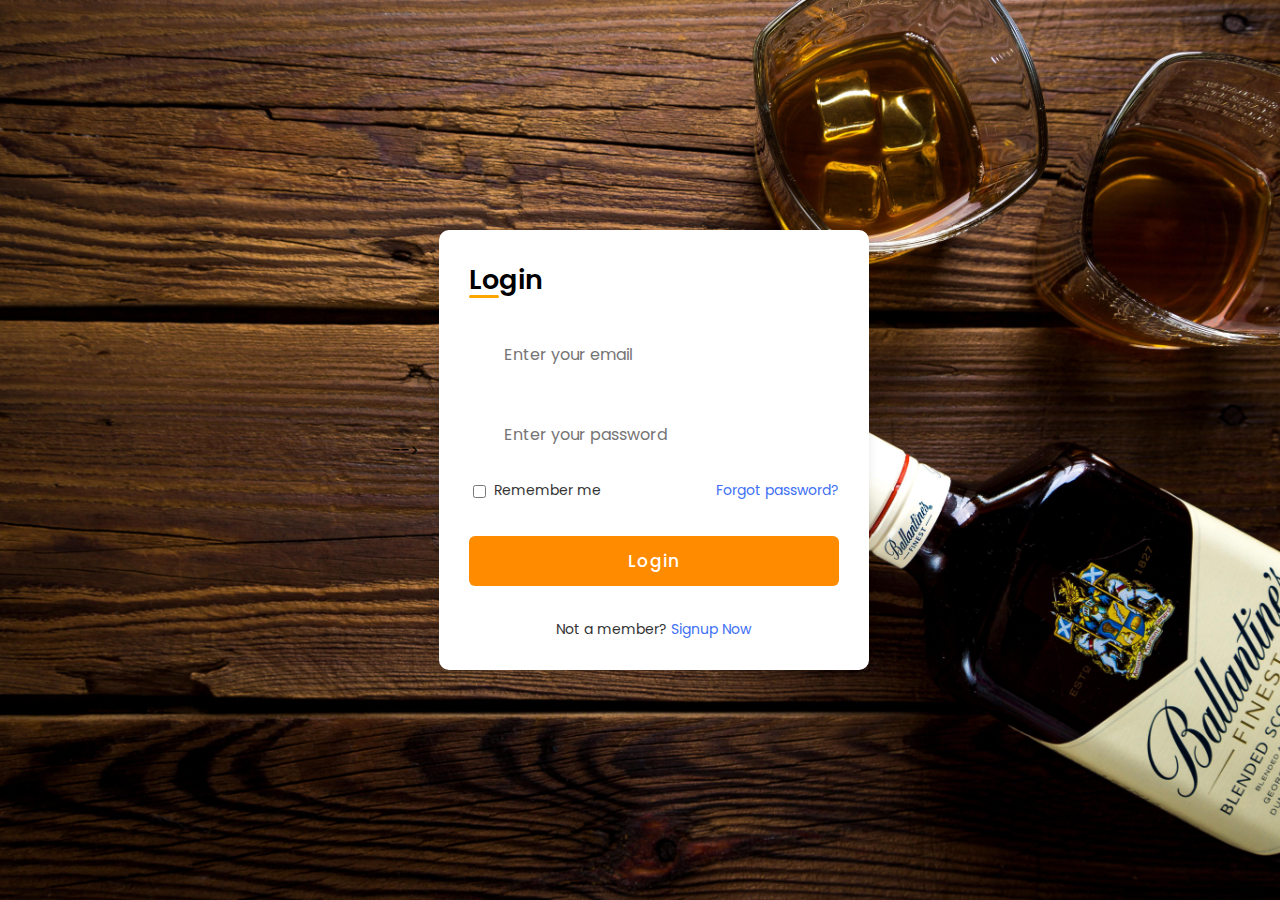
<file: singup.html>
<!DOCTYPE html>
<html lang="en">

<head>
    <meta charset="UTF-8">
    <meta http-equiv="X-UA-Compatible" content="IE=edge">
    <meta name="viewport" content="width=device-width, initial-scale=1.0">

    <!-- ===== Iconscout CSS ===== -->
    <link rel="stylesheet" href="https://unicons.iconscout.com/release/v4.0.0/css/line.css">

    <!-- ===== CSS ===== -->
    <link rel="stylesheet" href="singup.css">

    <title>BEER AND Whiskey store</title>
</head>

<body>

    </div> -->
    <div class="container">
        <div class="forms">
            <div class="form login">
                <span class="title">Login</span>

                <form action="#">
                    <div class="input-field">
                        <input type="text" placeholder="Enter your email" required>
                        <i class="uil uil-envelope icon"></i>
                    </div>
                    <div class="input-field">
                        <input type="password" class="password" placeholder="Enter your password" required>
                        <i class="uil uil-lock icon"></i>
                        <i class="uil uil-eye-slash showHidePw"></i>
                    </div>

                    <div class="checkbox-text">
                        <div class="checkbox-content">
                            <input type="checkbox" id="logCheck">
                            <label for="logCheck" class="text">Remember me</label>
                        </div>

                        <a href="#" class="text">Forgot password?</a>
                    </div>

                    <div class="input-field button">
                        <input type="button" value="Login">
                    </div>
                </form>

                <div class="login-signup">
                    <span class="text">Not a member?
                        <a href="#" class="text signup-link">Signup Now</a>
                    </span>
                </div>
            </div>

            <!-- Registration Form -->
            <div class="form signup">
                <span class="title">Registration</span>

                <form action="#">
                    <div class="input-field">
                        <input type="text" placeholder="Enter your name" required>
                        <i class="uil uil-user"></i>
                    </div>
                    <div class="input-field">
                        <input type="text" placeholder="Enter your email" required>
                        <i class="uil uil-envelope icon"></i>
                    </div>
                    <div class="input-field">
                        <input type="password" class="password" placeholder="Create a password" required>
                        <i class="uil uil-lock icon"></i>
                    </div>
                    <div class="input-field">
                        <input type="password" class="password" placeholder="Confirm a password" required>
                        <i class="uil uil-lock icon"></i>
                        <i class="uil uil-eye-slash showHidePw"></i>
                    </div>

                    <div class="checkbox-text">
                        <div class="checkbox-content">
                            <input type="checkbox" id="termCon">
                            <label for="termCon" class="text">I accepted all terms and conditions</label>
                        </div>
                    </div>

                    <div class="input-field button">
                        <input type="button" value="Signup">
                    </div>
                </form>

                <div class="login-signup">
                    <span class="text">Already a member?
                        <a href="#" class="text login-link">Login Now</a>
                    </span>
                </div>
            </div>
        </div>
    </div>
    
    <script src="script.js"></script>
</body>

</html>
</file>
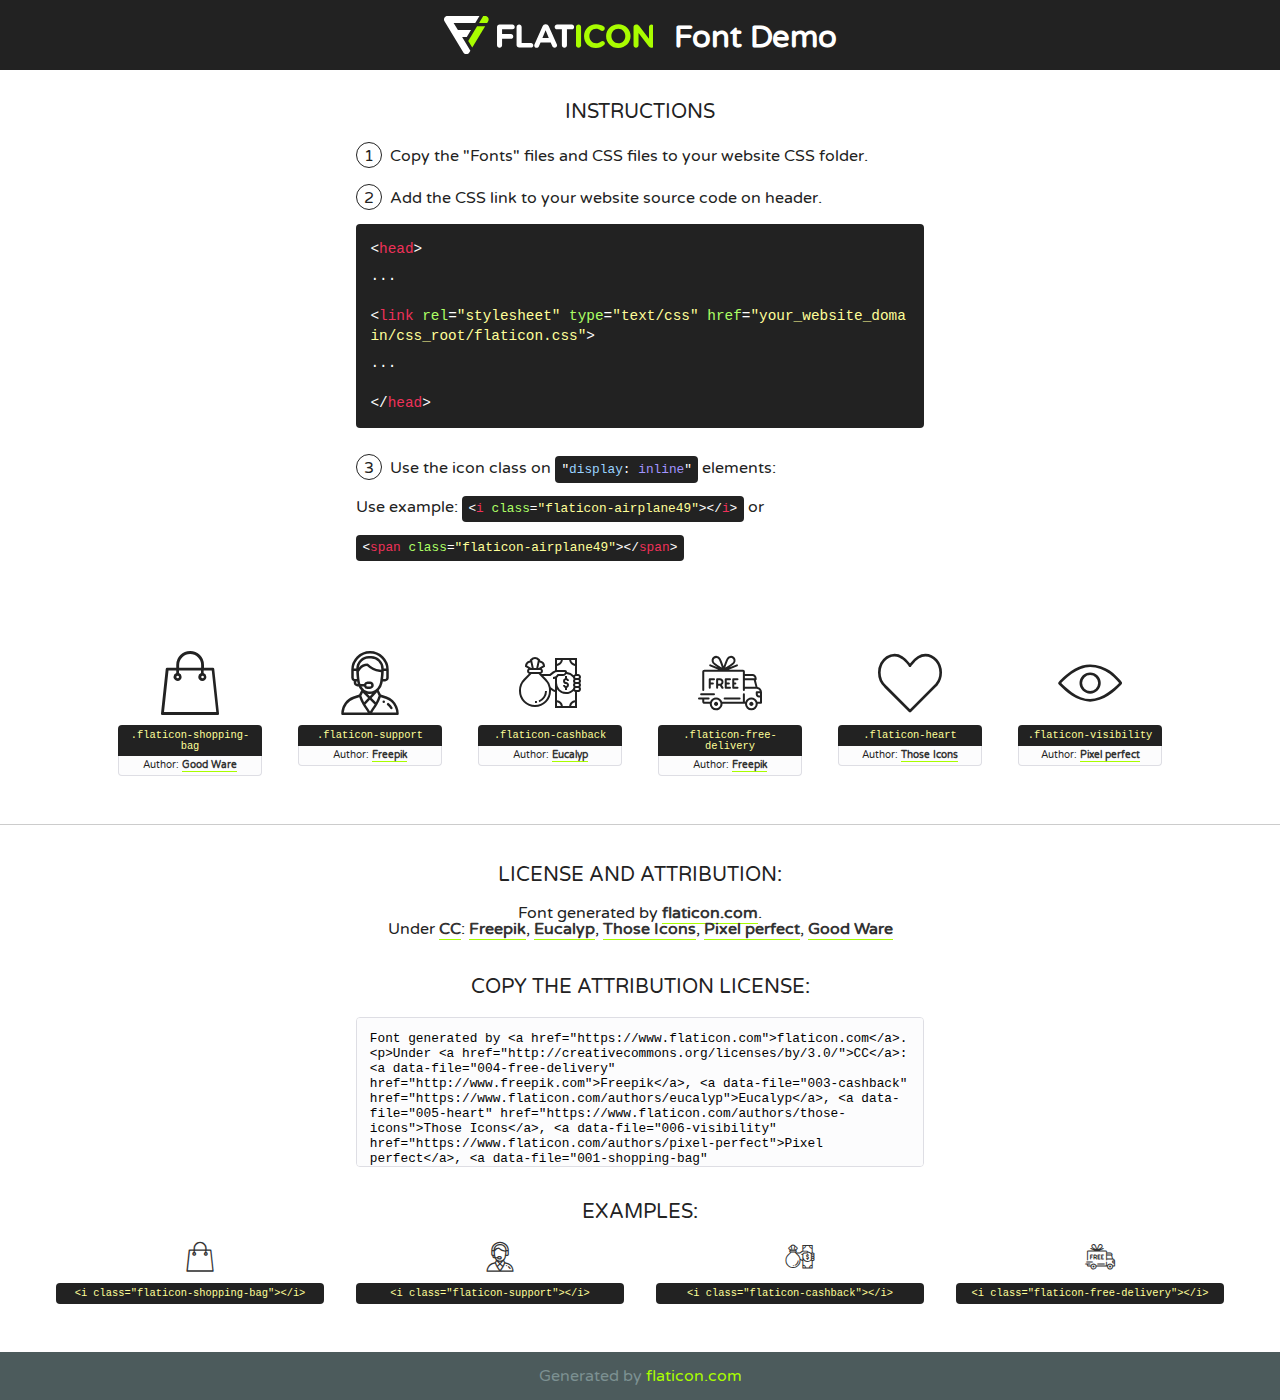
<file: fonts/flaticon/font/flaticon.html>
<!DOCTYPE html>
<!--
  Flaticon icon font: Flaticon
  Creation date: 22/04/2020 06:21
-->
<html>
<!DOCTYPE html>
<html>

<head>
    <title>Flaticon WebFont</title>
    <link href="http://fonts.googleapis.com/css?family=Varela+Round" rel="stylesheet" type="text/css" />
    <link rel="stylesheet" type="text/css" href="flaticon.css">
    <meta charset="UTF-8">
    <style>
    html, body, div, span, applet, object, iframe,
    h1, h2, h3, h4, h5, h6, p, blockquote, pre,
    a, abbr, acronym, address, big, cite, code,
    del, dfn, em, img, ins, kbd, q, s, samp,
    small, strike, strong, sub, sup, tt, var,
    b, u, i, center,
    dl, dt, dd, ol, ul, li,
    fieldset, form, label, legend,
    table, caption, tbody, tfoot, thead, tr, th, td,
    article, aside, canvas, details, embed, 
    figure, figcaption, footer, header, hgroup, 
    menu, nav, output, ruby, section, summary,
    time, mark, audio, video {
        margin: 0;
        padding: 0;
        border: 0;
        font-size: 100%;
        font: inherit;
        vertical-align: baseline;
    }
    /* HTML5 display-role reset for older browsers */
    article, aside, details, figcaption, figure, 
    footer, header, hgroup, menu, nav, section {
        display: block;
    }
    body {
        line-height: 1;
    }
    ol, ul {
        list-style: none;
    }
    blockquote, q {
        quotes: none;
    }
    blockquote:before, blockquote:after,
    q:before, q:after {
        content: '';
        content: none;
    }
    table {
        border-collapse: collapse;
        border-spacing: 0;
    }
    body {
        font-family: 'Varela Round', Helvetica, Arial, sans-serif;
        font-size: 16px;
        color: #222;
    }
    a {
        color: #333;
        border-bottom: 1px solid #a9fd00;
        font-weight: bold;
        text-decoration: none;
    }
    * {
        -moz-box-sizing: border-box;
        -webkit-box-sizing: border-box;
        box-sizing: border-box;
        margin: 0;
        padding: 0;
    }
    [class^="flaticon-"]:before, [class*=" flaticon-"]:before, [class^="flaticon-"]:after, [class*=" flaticon-"]:after {
        font-family: Flaticon;
        font-size: 30px;
        font-style: normal;
        margin-left: 20px;
        color: #333;
    }
    .wrapper {
        max-width: 600px;
        margin: auto;
        padding: 0 1em;
    }
    .title {
        font-size: 1.25em;
        text-align: center;
        margin-bottom: 1em;
        text-transform: uppercase;
    }
    header {
        text-align: center;
        background-color: #222;
        color: #fff;
        padding: 1em;
    }
    header .logo {
        width: 210px;
        height: 38px;
        display: inline-block;
        vertical-align: middle;
        margin-right: 1em;
        border: none;
    }
    header strong {
        font-size: 1.95em;
        font-weight: bold;
        vertical-align: middle;
        margin-top: 5px;
        display: inline-block;
    }
    .demo {
        margin: 2em auto;
        line-height: 1.25em;
    }
    .demo ul li {
        margin-bottom: 1em;
    }
    .demo ul li .num {
        color: #222;
        border-radius: 20px;
        display: inline-block;
        width: 26px;
        padding: 3px;
        height: 26px;
        text-align: center;
        margin-right: 0.5em;
        border: 1px solid #222;
    }
    .demo ul li code {
        background-color: #222;
        border-radius: 4px;
        padding: 0.25em 0.5em;
        display: inline-block;
        color: #fff;
        font-family: Consolas,Monaco,Lucida Console,Liberation Mono,DejaVu Sans Mono,Bitstream Vera Sans Mono,Courier New, monospace;
        font-weight: lighter;
        margin-top: 1em;
        font-size: 0.8em;
        word-break: break-all;
    }
    .demo ul li code.big {
        padding: 1em;
        font-size: 0.9em;
    }
    .demo ul li code .red {
        color: #EF3159;
    }
    .demo ul li code .green {
        color: #ACFF65;
    }
    .demo ul li code .yellow {
        color: #FFFF99;
    }
    .demo ul li code .blue {
        color: #99D3FF;
    }
    .demo ul li code .purple {
        color: #A295FF;
    }
    .demo ul li code .dots {
        margin-top: 0.5em;
        display: block;
    }
    #glyphs {
        border-bottom: 1px solid #ccc;
        padding: 2em 0;
        text-align: center;
    }
    .glyph {
        display: inline-block;
        width: 9em;
        margin: 1em;
        text-align: center;
        vertical-align: top;
        background: #FFF;
    }
    .glyph .glyph-icon {
        padding: 10px;
        display: block;
        font-family:"Flaticon";
        font-size: 64px;
        line-height: 1;
    }
    .glyph .glyph-icon:before {
        font-size: 64px;
        color: #222;
        margin-left: 0;
    }
    .class-name {
        font-size: 0.65em;
        background-color: #222;
        color: #fff;
        border-radius: 4px 4px 0 0;
        padding: 0.5em;
        color: #FFFF99;
        font-family: Consolas,Monaco,Lucida Console,Liberation Mono,DejaVu Sans Mono,Bitstream Vera Sans Mono,Courier New, monospace;
    }
    .author-name {
        font-size: 0.6em;
        background-color: #fcfcfd;
        border: 1px solid #DEDEE4;
        border-top: 0;
        border-radius: 0 0 4px 4px;
        padding: 0.5em;
    }
    .class-name:last-child {
        font-size: 10px;
        color:#888;
    }
    .class-name:last-child a {
        font-size: 10px;
        color:#555;
    }
    .class-name:last-child a:hover {
        color:#a9fd00;
    }
    .glyph > input {
        display: block;
        width: 100px;
        margin: 5px auto;
        text-align: center;
        font-size: 12px;
        cursor: text;
    }
    .glyph > input.icon-input {
        font-family:"Flaticon";
        font-size: 16px;
        margin-bottom: 10px;
    }
    .attribution .title {
        margin-top: 2em;
    }
    .attribution textarea {
        background-color: #fcfcfd;
        padding: 1em;
        border: none;
        box-shadow: none;
        border: 1px solid #DEDEE4;
        border-radius: 4px;
        resize: none;
        width: 100%;
        height: 150px;
        font-size: 0.8em;
        font-family: Consolas,Monaco,Lucida Console,Liberation Mono,DejaVu Sans Mono,Bitstream Vera Sans Mono,Courier New, monospace;
        -webkit-appearance: none;
    }
    .iconsuse {
        margin: 2em auto;
        text-align: center;
        max-width: 1200px;
    }
    .iconsuse:after {
        content: '';
        display: table;
        clear: both;
    }
    .iconsuse .image {
        float: left;
        width: 25%;
        padding: 0 1em;
    }
    .iconsuse .image p {
        margin-bottom: 1em;
    }
    .iconsuse .image span {
        display: block;
        font-size: 0.65em;
        background-color: #222;
        color: #fff;
        border-radius: 4px;
        padding: 0.5em;
        color: #FFFF99;
        margin-top: 1em;
        font-family: Consolas,Monaco,Lucida Console,Liberation Mono,DejaVu Sans Mono,Bitstream Vera Sans Mono,Courier New, monospace;
    }
    #footer {
        text-align: center;
        background-color: #4C5B5C;
        color: #7c9192;
        padding: 1em;
    }
    #footer a {
        border: none;
        color: #a9fd00;
        font-weight: normal;
    }
    @media (max-width: 960px) {
        .iconsuse .image {
            width: 50%;
        }
    }
    @media (max-width: 560px) {
        .iconsuse .image {
            width: 100%;
        }
    }
    </style>
</head>

<body class="characters-off">

    <header>
        <a href="https://www.flaticon.com" target="_blank" class="logo">
            <svg version="1.1" xmlns="http://www.w3.org/2000/svg" xmlns:xlink="http://www.w3.org/1999/xlink" xmlns:a="http://ns.adobe.com/AdobeSVGViewerExtensions/3.0/" viewBox="0 0 560.875 102.036" enable-background="new 0 0 560.875 102.036" xml:space="preserve">
                <defs>
                </defs>
                <g>
                    <g class="letters">
                        <path fill="#ffffff" d="M141.596,29.675c0-3.777,2.985-6.767,6.764-6.767h34.438c3.426,0,6.15,2.728,6.15,6.15
                        c0,3.43-2.724,6.149-6.15,6.149h-27.674v13.091h23.719c3.429,0,6.151,2.724,6.151,6.15c0,3.43-2.723,6.149-6.151,6.149h-23.719
                        v17.574c0,3.773-2.986,6.761-6.764,6.761c-3.779,0-6.764-2.989-6.764-6.761V29.675z"></path>
                        <path fill="#ffffff" d="M193.844,29.149c0-3.781,2.985-6.767,6.764-6.767c3.776,0,6.763,2.985,6.763,6.767v42.957h25.039
                        c3.426,0,6.149,2.726,6.149,6.153c0,3.425-2.723,6.15-6.149,6.15h-31.802c-3.779,0-6.764-2.986-6.764-6.768V29.149z"></path>
                        <path fill="#ffffff" d="M241.891,75.71l21.438-48.407c1.492-3.341,4.215-5.357,7.906-5.357h0.792
                        c3.686,0,6.323,2.017,7.815,5.357l21.439,48.407c0.436,0.967,0.701,1.845,0.701,2.723c0,3.602-2.809,6.501-6.414,6.501
                        c-3.161,0-5.269-1.845-6.499-4.655l-4.132-9.661h-27.059l-4.301,10.102c-1.144,2.631-3.426,4.214-6.237,4.214
                        c-3.517,0-6.24-2.81-6.24-6.325C241.1,77.64,241.451,76.677,241.891,75.71z M279.932,58.666l-8.521-20.297l-8.526,20.297H279.932
                        z"></path>
                        <path fill="#ffffff" d="M314.864,35.387H301.86c-3.429,0-6.239-2.813-6.239-6.238c0-3.429,2.811-6.24,6.239-6.24h39.533
                        c3.426,0,6.237,2.811,6.237,6.24c0,3.425-2.811,6.238-6.237,6.238h-13.001v42.785c0,3.773-2.99,6.761-6.764,6.761
                        c-3.779,0-6.764-2.989-6.764-6.761V35.387z"></path>
                        <path fill="#A9FD00" d="M352.615,29.149c0-3.781,2.985-6.767,6.767-6.767c3.774,0,6.761,2.985,6.761,6.767v49.024
                        c0,3.773-2.987,6.761-6.761,6.761c-3.781,0-6.767-2.989-6.767-6.761V29.149z"></path>
                        <path fill="#A9FD00" d="M374.132,53.836v-0.179c0-17.481,13.178-31.801,32.065-31.801c9.22,0,15.459,2.458,20.557,6.238
                        c1.402,1.054,2.637,2.985,2.637,5.357c0,3.692-2.985,6.59-6.681,6.59c-1.845,0-3.071-0.702-4.044-1.319
                        c-3.776-2.813-7.729-4.393-12.562-4.393c-10.364,0-17.831,8.611-17.831,19.154v0.173c0,10.542,7.291,19.329,17.831,19.329
                        c5.715,0,9.492-1.756,13.359-4.834c1.049-0.874,2.458-1.491,4.039-1.491c3.429,0,6.325,2.813,6.325,6.236
                        c0,2.106-1.056,3.78-2.282,4.834c-5.539,4.834-12.036,7.733-21.878,7.733C387.572,85.464,374.132,71.493,374.132,53.836z"></path>
                        <path fill="#A9FD00" d="M433.009,53.836v-0.179c0-17.481,13.79-31.801,32.766-31.801c18.981,0,32.592,14.143,32.592,31.628v0.173
                        c0,17.483-13.785,31.807-32.769,31.807C446.625,85.464,433.009,71.32,433.009,53.836z M484.224,53.836v-0.179
                        c0-10.539-7.725-19.326-18.626-19.326c-10.893,0-18.449,8.611-18.449,19.154v0.173c0,10.542,7.73,19.329,18.626,19.329
                        C476.676,72.986,484.224,64.378,484.224,53.836z"></path>
                        <path fill="#A9FD00" d="M506.233,29.321c0-3.774,2.99-6.763,6.767-6.763h1.401c3.252,0,5.183,1.583,7.029,3.953l26.093,34.265
                        V29.059c0-3.692,2.99-6.677,6.681-6.677c3.683,0,6.671,2.985,6.671,6.677v48.934c0,3.78-2.987,6.765-6.764,6.765h-0.436
                        c-3.257,0-5.188-1.581-7.034-3.953l-27.056-35.492v32.944c0,3.687-2.985,6.676-6.678,6.676c-3.683,0-6.673-2.989-6.673-6.676
                        V29.321z"></path>
                    </g>
                    <g class="insignia">
                        <path fill="#ffffff" d="M48.372,56.137h12.517l11.156-18.537H37.186L25.688,18.539h57.825L94.668,0H9.271
                        C5.925,0,2.842,1.801,1.198,4.716c-1.644,2.907-1.593,6.482,0.134,9.343l50.38,83.501c1.678,2.781,4.689,4.476,7.938,4.476
                        c3.246,0,6.257-1.695,7.935-4.476l2.898-4.804L48.372,56.137z"></path>
                        <g class="i">
                            <path fill="#A9FD00" d="M93.575,18.539h0.031v0.004l21.652,0.004l2.705-4.488c1.727-2.861,1.778-6.436,0.133-9.343
                            C116.454,1.801,113.371,0,110.026,0h-5.294L93.575,18.539z"></path>
                            <polygon fill="#A9FD00" points="88.291,27.356 64.725,66.486 75.519,84.404 109.942,27.356"></polygon>
                        </g>
                    </g>
                </g>
            </svg>
        </a>
        <strong>Font Demo</strong>
    </header>


    <section class="demo wrapper">

        <p class="title">Instructions</p>

        <ul>
            <li>
                <span class="num">1</span>Copy the "Fonts" files and CSS files to your website CSS folder.
            </li>
            <li>
                <span class="num">2</span>Add the CSS link to your website source code on header.
                <code class="big">
                    &lt;<span class="red">head</span>&gt;
                    <br/><span class="dots">...</span>
                    <br/>&lt;<span class="red">link</span> <span class="green">rel</span>=<span class="yellow">"stylesheet"</span> <span class="green">type</span>=<span class="yellow">"text/css"</span> <span class="green">href</span>=<span class="yellow">"your_website_domain/css_root/flaticon.css"</span>&gt;
                    <br/><span class="dots">...</span>
                    <br/>&lt;/<span class="red">head</span>&gt;
                </code>
            </li>

            <li>
                <p>
                    <span class="num">3</span>Use the icon class on <code>"<span class="blue">display</span>:<span class="purple"> inline</span>"</code> elements:
                    <br />
                    Use example: <code>&lt;<span class="red">i</span> <span class="green">class</span>=<span class="yellow">&quot;flaticon-airplane49&quot;</span>&gt;&lt;/<span class="red">i</span>&gt;</code> or <code>&lt;<span class="red">span</span> <span class="green">class</span>=<span class="yellow">&quot;flaticon-airplane49&quot;</span>&gt;&lt;/<span class="red">span</span>&gt;</code>
            </li>
        </ul>

    </section>




   <section id="glyphs">          
    
      
        <div class="glyph"><div class="glyph-icon flaticon-shopping-bag"></div>
            <div class="class-name">.flaticon-shopping-bag</div>
            <div class="author-name">Author: <a data-file="001-shopping-bag" href="https://www.flaticon.com/authors/good-ware">Good Ware</a> </div> 
        </div>        
        
        <div class="glyph"><div class="glyph-icon flaticon-support"></div>
            <div class="class-name">.flaticon-support</div>
            <div class="author-name">Author: <a data-file="002-support" href="http://www.freepik.com">Freepik</a> </div> 
        </div>        
        
        <div class="glyph"><div class="glyph-icon flaticon-cashback"></div>
            <div class="class-name">.flaticon-cashback</div>
            <div class="author-name">Author: <a data-file="003-cashback" href="https://www.flaticon.com/authors/eucalyp">Eucalyp</a> </div> 
        </div>        
        
        <div class="glyph"><div class="glyph-icon flaticon-free-delivery"></div>
            <div class="class-name">.flaticon-free-delivery</div>
            <div class="author-name">Author: <a data-file="004-free-delivery" href="http://www.freepik.com">Freepik</a> </div> 
        </div>        
        
        <div class="glyph"><div class="glyph-icon flaticon-heart"></div>
            <div class="class-name">.flaticon-heart</div>
            <div class="author-name">Author: <a data-file="005-heart" href="https://www.flaticon.com/authors/those-icons">Those Icons</a> </div> 
        </div>        
        
        <div class="glyph"><div class="glyph-icon flaticon-visibility"></div>
            <div class="class-name">.flaticon-visibility</div>
            <div class="author-name">Author: <a data-file="006-visibility" href="https://www.flaticon.com/authors/pixel-perfect">Pixel perfect</a> </div> 
        </div>        
        

    </section>



    <section class="attribution wrapper"   style="text-align:center;">

      <div class="title">License and attribution:</div><div class="attrDiv">Font generated by <a href="https://www.flaticon.com">flaticon.com</a>. <div><p>Under <a href="http://creativecommons.org/licenses/by/3.0/">CC</a>: <a data-file="004-free-delivery" href="http://www.freepik.com">Freepik</a>, <a data-file="003-cashback" href="https://www.flaticon.com/authors/eucalyp">Eucalyp</a>, <a data-file="005-heart" href="https://www.flaticon.com/authors/those-icons">Those Icons</a>, <a data-file="006-visibility" href="https://www.flaticon.com/authors/pixel-perfect">Pixel perfect</a>, <a data-file="001-shopping-bag" href="https://www.flaticon.com/authors/good-ware">Good Ware</a></p>  </div>
      </div>
      <div class="title">Copy the Attribution License:</div>

    <textarea onclick="this.focus();this.select();">Font generated by &lt;a href=&quot;https://www.flaticon.com&quot;&gt;flaticon.com&lt;/a&gt;. <p>Under <a href="http://creativecommons.org/licenses/by/3.0/">CC</a>: <a data-file="004-free-delivery" href="http://www.freepik.com">Freepik</a>, <a data-file="003-cashback" href="https://www.flaticon.com/authors/eucalyp">Eucalyp</a>, <a data-file="005-heart" href="https://www.flaticon.com/authors/those-icons">Those Icons</a>, <a data-file="006-visibility" href="https://www.flaticon.com/authors/pixel-perfect">Pixel perfect</a>, <a data-file="001-shopping-bag" href="https://www.flaticon.com/authors/good-ware">Good Ware</a></p>  
     </textarea>

    </section>

    <section class="iconsuse">

          <div class="title">Examples:</div>            
             
            <div class="image">
                <p>
                    <i class="glyph-icon flaticon-shopping-bag"></i> 
                    <span>&lt;i class=&quot;flaticon-shopping-bag&quot;&gt;&lt;/i&gt;</span>
                </p>
            </div>
            
            <div class="image">
                <p>
                    <i class="glyph-icon flaticon-support"></i> 
                    <span>&lt;i class=&quot;flaticon-support&quot;&gt;&lt;/i&gt;</span>
                </p>
            </div>
            
            <div class="image">
                <p>
                    <i class="glyph-icon flaticon-cashback"></i> 
                    <span>&lt;i class=&quot;flaticon-cashback&quot;&gt;&lt;/i&gt;</span>
                </p>
            </div>
            
            <div class="image">
                <p>
                    <i class="glyph-icon flaticon-free-delivery"></i> 
                    <span>&lt;i class=&quot;flaticon-free-delivery&quot;&gt;&lt;/i&gt;</span>
                </p>
            </div>
                       
        </div>
                            
    </section>

<div id="footer">
    <div>Generated by <a href="https://www.flaticon.com">flaticon.com</a>
    </div>
</div>



</body>
</html>
</file>
<file: singup.css>
@import url('https://fonts.googleapis.com/css2?family=Poppins:wght@300;400;500;600;700&display=swap');

*{
    margin: 0;
    padding: 0;
    box-sizing: border-box;
    font-family: 'Poppins', sans-serif;
}

body{
    height: 100vh;
    display: flex;
    align-items: center;
    justify-content: center;
    background:url("./beerbackground5.jpg") no-repeat center center/cover;
}





.container{
    position: relative;
    max-width: 430px;
    width: 100%;
    border-radius: 10px;
    box-shadow: 0 5px 10px rgba(0, 0, 0, 0.1);
    overflow: hidden;
    margin: 0 20px;
}

.container .forms{
    display: flex;
    align-items: center;
    height: 440px;
    width: 200%;
    transition: height 0.2s ease;
}


.container .form{
    width: 50%;
    padding: 30px;
    background-color: white; 
    transition: margin-left 0.18s ease;
}

.container.active .login{
    margin-left: -50%;
    opacity: 0;
    transition: margin-left 0.18s ease, opacity 0.15s ease;
}

.container .signup{
    opacity: 0;
    transition: opacity 0.09s ease;
}
.container.active .signup{
    opacity: 1;
    transition: opacity 0.2s ease;
}

.container.active .forms{
    height: 600px;
}
.container .form .title{
    position: relative;
    font-size: 27px;
    font-weight: 600;
}

.form .title::before{
    content: '';
    position: absolute;
    left: 0;
    bottom: 0;
    height: 3px;
    width: 30px;
    background-color: orange;
    border-radius: 25px;
}

.form .input-field{
    position: relative;
    height: 50px;
    width: 100%;
    margin-top: 30px;
}

.input-field input{
    position: absolute;
    height: 100%;
    width: 100%;
    padding: 0 35px;
    border: none;
    outline: none;
    font-size: 16px;
    border-bottom: 2px solid transparent; 
    border-top: 2px solid transparent;
    transition: all 0.2s ease;
}

.input-field input:is(:focus, :valid){
    border-bottom-color: #4070f4;
}

.input-field i{
    position: absolute;
    top: 50%;
    transform: translateY(-50%);
    color: #999;
    font-size: 23px;
    transition: all 0.2s ease;
}

.input-field input:is(:focus, :valid) ~ i{
    color: #4070f4;
}

.input-field i.icon{
    left: 0;
}
.input-field i.showHidePw{
    right: 0;
    cursor: pointer;
    padding: 10px;
}

.form .checkbox-text{
    display: flex;
    align-items: center;
    justify-content: space-between;
    margin-top: 20px;
}

.checkbox-text .checkbox-content{
    display: flex;
    align-items: center;
}

.checkbox-content input{
    margin: 0 8px -2px 4px;
    accent-color: #4070f4;
}

.form .text{
    color: #333;
    font-size: 14px;
}

.form a.text{
    color: #4070f4;
    text-decoration: none;
}
.form a:hover{
    text-decoration: underline;
}

.form .button{
    margin-top: 35px;
}

.form .button input{
    border: none;
    color: #fff;
    font-size: 17px;
    font-weight: 500;
    letter-spacing: 1px;
    border-radius: 6px;
    background-color: darkorange;
    cursor: pointer;
    transition: all 0.3s ease;
}

.button input:hover{
    background-color: lightsalmon;
}

.form .login-signup{
    margin-top: 30px;
    text-align: center;
}
</file>
<file: fonts/flaticon/font/flaticon.css>
/*
  	Flaticon icon font: Flaticon
  	Creation date: 22/04/2020 06:21
  	*/

@font-face {
  font-family: "Flaticon";
  src: url("./Flaticon.eot");
  src: url("./Flaticon.eot?#iefix") format("embedded-opentype"),
       url("./Flaticon.woff2") format("woff2"),
       url("./Flaticon.woff") format("woff"),
       url("./Flaticon.ttf") format("truetype"),
       url("./Flaticon.svg#Flaticon") format("svg");
  font-weight: normal;
  font-style: normal;
}

@media screen and (-webkit-min-device-pixel-ratio:0) {
  @font-face {
    font-family: "Flaticon";
    src: url("./Flaticon.svg#Flaticon") format("svg");
  }
}

[class^="flaticon-"]:before, [class*=" flaticon-"]:before,
[class^="flaticon-"]:after, [class*=" flaticon-"]:after {   
  font-family: Flaticon;
        font-size: 20px;
font-style: normal;
margin-left: 20px;
}

.flaticon-shopping-bag:before { content: "\f100"; }
.flaticon-support:before { content: "\f101"; }
.flaticon-cashback:before { content: "\f102"; }
.flaticon-free-delivery:before { content: "\f103"; }
.flaticon-heart:before { content: "\f104"; }
.flaticon-visibility:before { content: "\f105"; }
</file>
